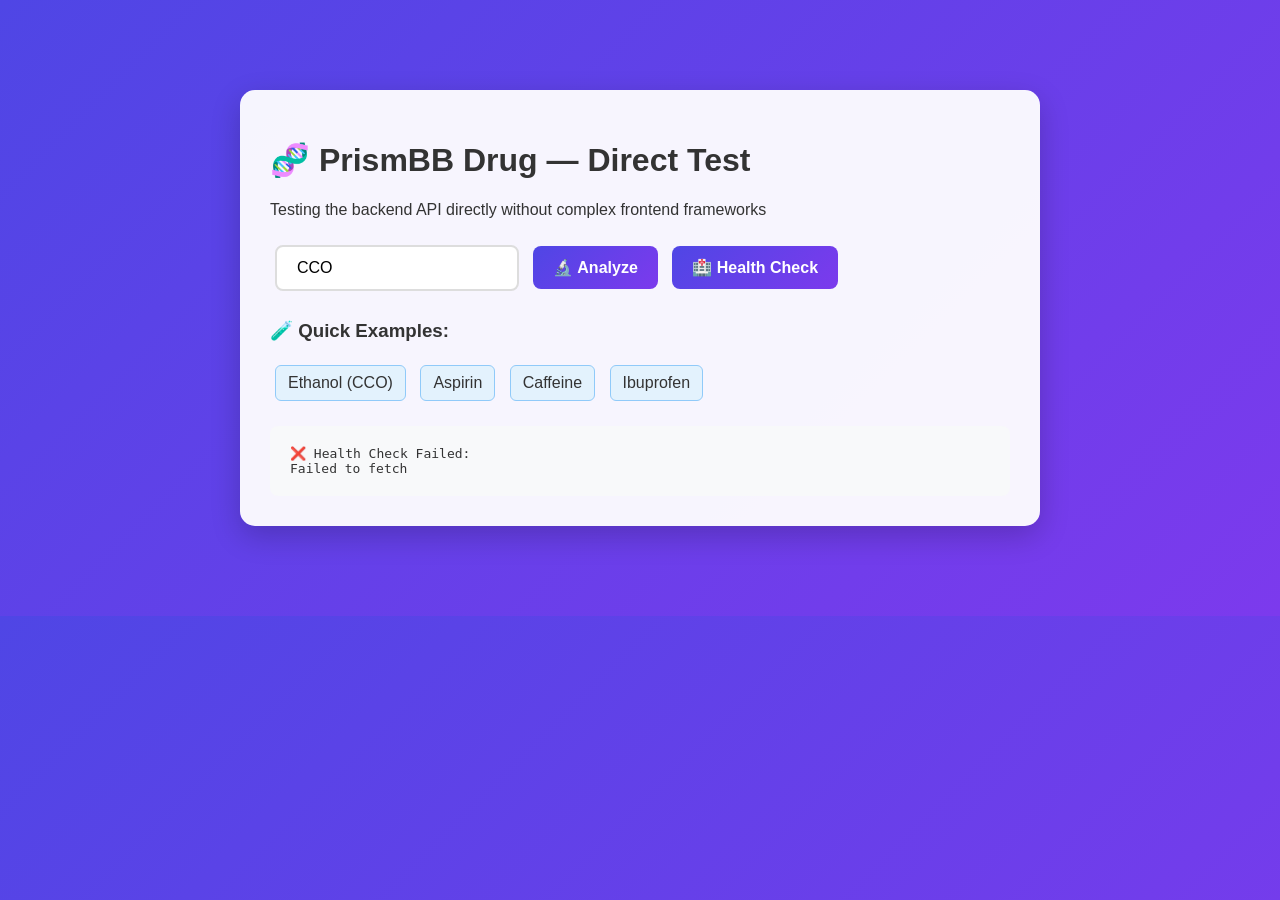
<file: frontend/test.html>
<!DOCTYPE html>
<html lang="en">
<head>
    <meta charset="UTF-8">
    <meta name="viewport" content="width=device-width, initial-scale=1.0">
    <title>PrismBB Drug — Test</title>
    <style>
        body {
            font-family: Arial, sans-serif;
            max-width: 800px;
            margin: 50px auto;
            padding: 20px;
            background: linear-gradient(135deg, #4f46e5, #7c3aed);
            color: white;
        }
        .card {
            background: rgba(255, 255, 255, 0.95);
            color: #333;
            padding: 30px;
            border-radius: 15px;
            margin: 20px 0;
            box-shadow: 0 10px 30px rgba(0,0,0,0.2);
        }
        input, button {
            padding: 12px 20px;
            margin: 10px 5px;
            border: 2px solid #ddd;
            border-radius: 8px;
            font-size: 16px;
        }
        button {
            background: linear-gradient(135deg, #4f46e5, #7c3aed);
            color: white;
            border: none;
            cursor: pointer;
            font-weight: bold;
        }
        button:hover {
            transform: translateY(-2px);
            box-shadow: 0 5px 15px rgba(0,0,0,0.3);
        }
        #results {
            background: #f8f9fa;
            padding: 20px;
            border-radius: 8px;
            margin-top: 20px;
            white-space: pre-wrap;
            font-family: monospace;
        }
        .example {
            display: inline-block;
            background: #e3f2fd;
            padding: 8px 12px;
            margin: 5px;
            border-radius: 6px;
            cursor: pointer;
            border: 1px solid #90caf9;
        }
        .example:hover {
            background: #bbdefb;
        }
    </style>
</head>
<body>
    <div class="card">
        <h1>🧬 PrismBB Drug — Direct Test</h1>
        <p>Testing the backend API directly without complex frontend frameworks</p>
        
        <div>
            <input type="text" id="smilesInput" placeholder="Enter SMILES (e.g., CCO)" value="CCO">
            <button onclick="analyzeSmiles()">🔬 Analyze</button>
            <button onclick="testHealth()">🏥 Health Check</button>
        </div>

        <div>
            <h3>🧪 Quick Examples:</h3>
            <span class="example" onclick="setSmiles('CCO')">Ethanol (CCO)</span>
            <span class="example" onclick="setSmiles('CC(=O)OC1=CC=CC=C1C(=O)O')">Aspirin</span>
            <span class="example" onclick="setSmiles('CN1C=NC2=C1C(=O)N(C(=O)N2C)C')">Caffeine</span>
            <span class="example" onclick="setSmiles('CC(C)CC1=CC=C(C=C1)C(C)C(=O)O')">Ibuprofen</span>
        </div>

        <div id="results"></div>
    </div>

    <script>
        const API_BASE = 'http://localhost:8000';
        
        function setSmiles(smiles) {
            document.getElementById('smilesInput').value = smiles;
        }
        
        async function testHealth() {
            try {
                const response = await fetch(`${API_BASE}/api/health`);
                const data = await response.json();
                document.getElementById('results').textContent = 
                    `✅ Backend Health Check:\n${JSON.stringify(data, null, 2)}`;
            } catch (error) {
                document.getElementById('results').textContent = 
                    `❌ Health Check Failed:\n${error.message}`;
            }
        }
        
        async function analyzeSmiles() {
            const smiles = document.getElementById('smilesInput').value;
            if (!smiles) {
                alert('Please enter a SMILES string');
                return;
            }
            
            document.getElementById('results').textContent = '🔄 Analyzing...';
            
            try {
                // Test Parser Agent
                const parseResponse = await fetch(`${API_BASE}/api/parse`, {
                    method: 'POST',
                    headers: { 'Content-Type': 'application/json' },
                    body: JSON.stringify({ smiles })
                });
                const parseData = await parseResponse.json();
                
                // Test Conformer Agent
                const conformerResponse = await fetch(`${API_BASE}/api/conformer`, {
                    method: 'POST',
                    headers: { 'Content-Type': 'application/json' },
                    body: JSON.stringify({ smiles, forcefield: 'UFF' })
                });
                const conformerData = await conformerResponse.json();
                
                // Display results
                const results = {
                    parser: parseData,
                    conformer: {
                        status: conformerData.status,
                        forcefield: conformerData.forcefield_used,
                        atom_count: conformerData.atom_count,
                        has_3d: conformerData.has_3d_coords
                    }
                };
                
                document.getElementById('results').textContent = 
                    `✅ Analysis Complete:\n${JSON.stringify(results, null, 2)}`;
                    
            } catch (error) {
                document.getElementById('results').textContent = 
                    `❌ Analysis Failed:\n${error.message}`;
            }
        }
        
        // Test health on load
        testHealth();
    </script>
</body>
</html>
</file>
